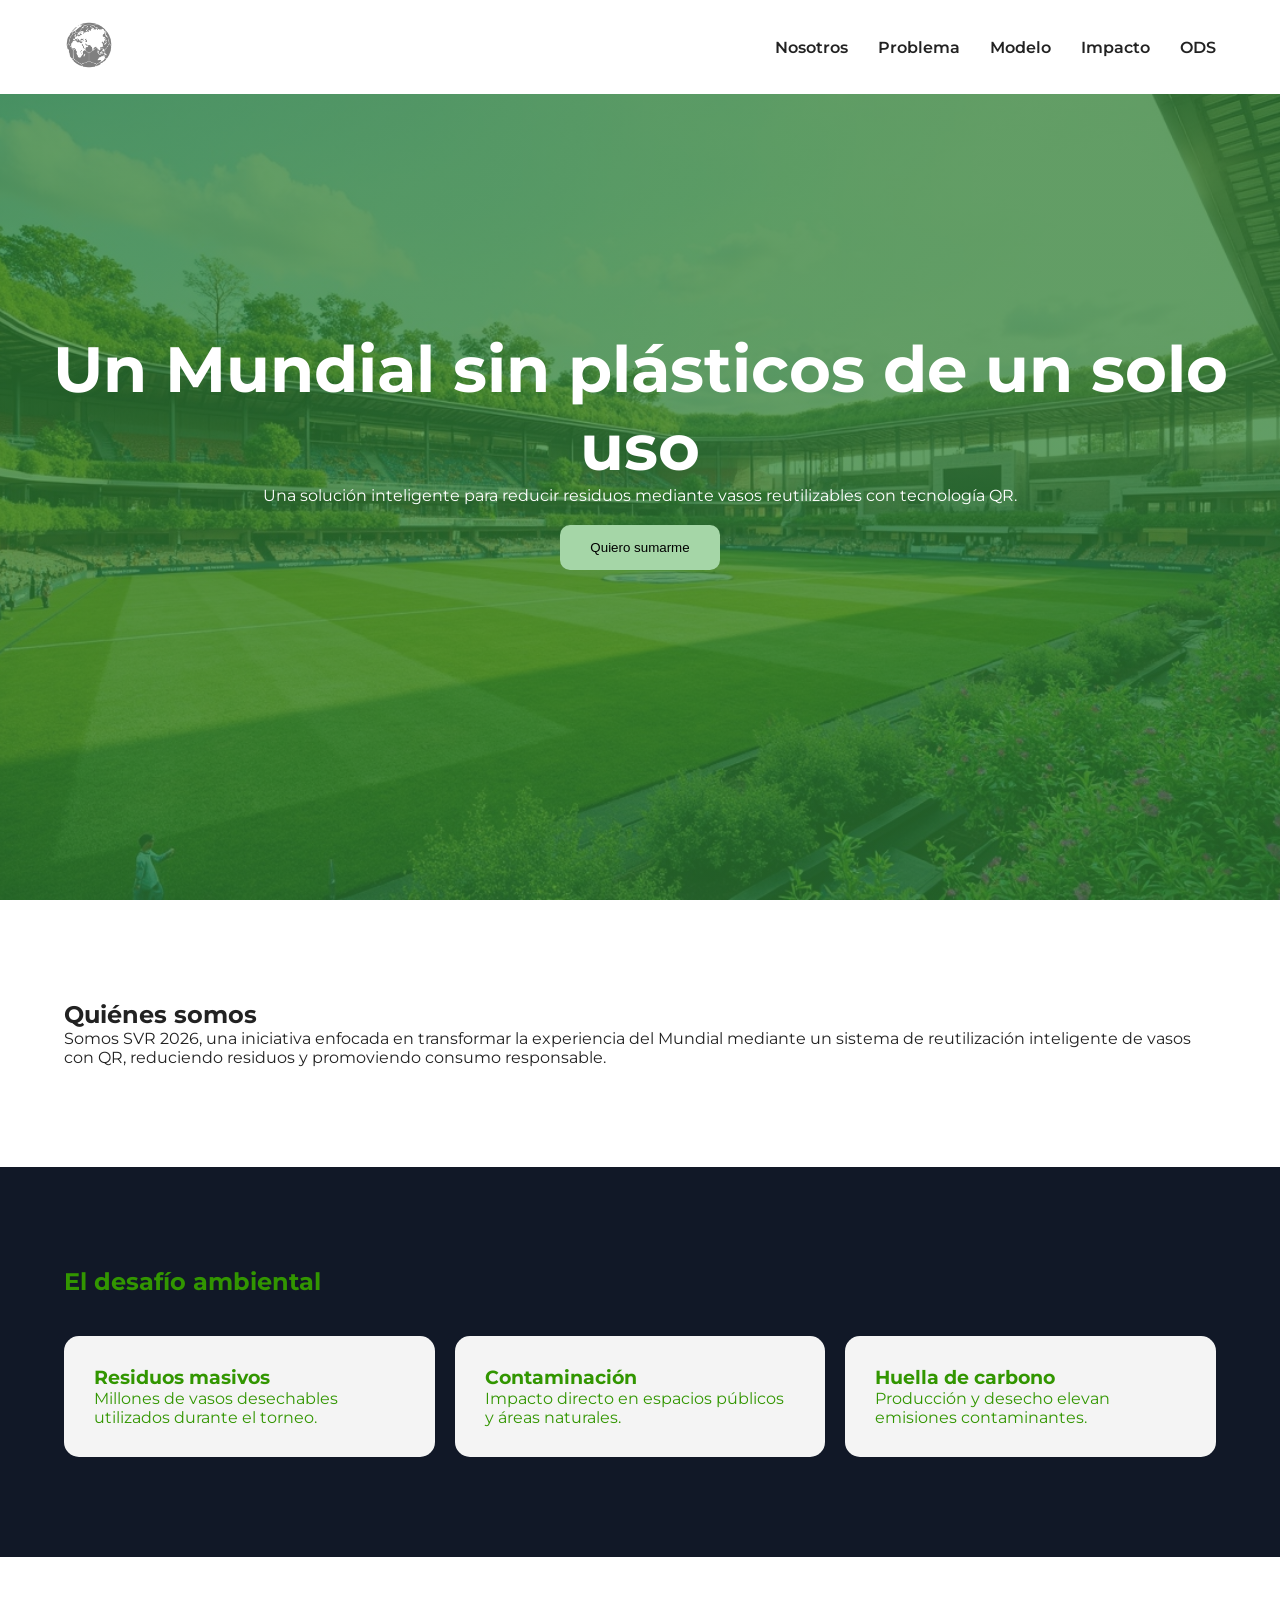
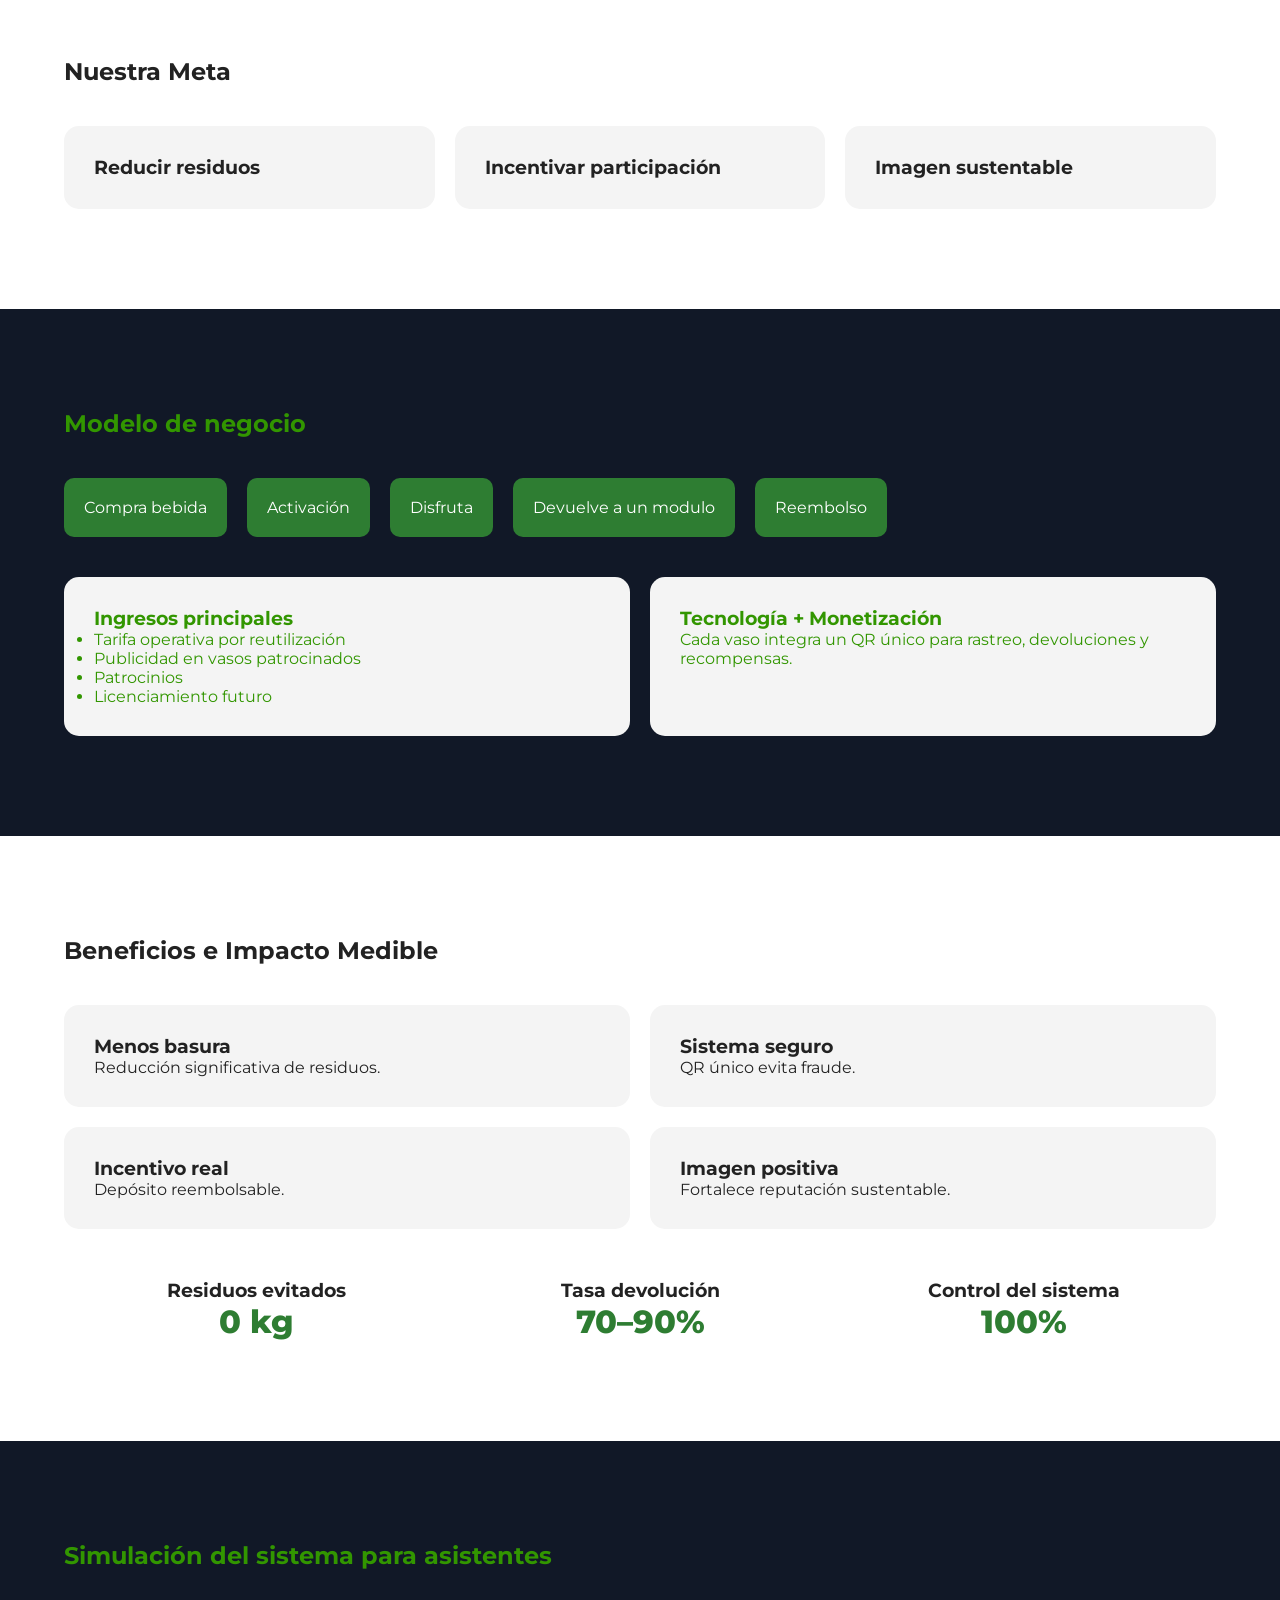
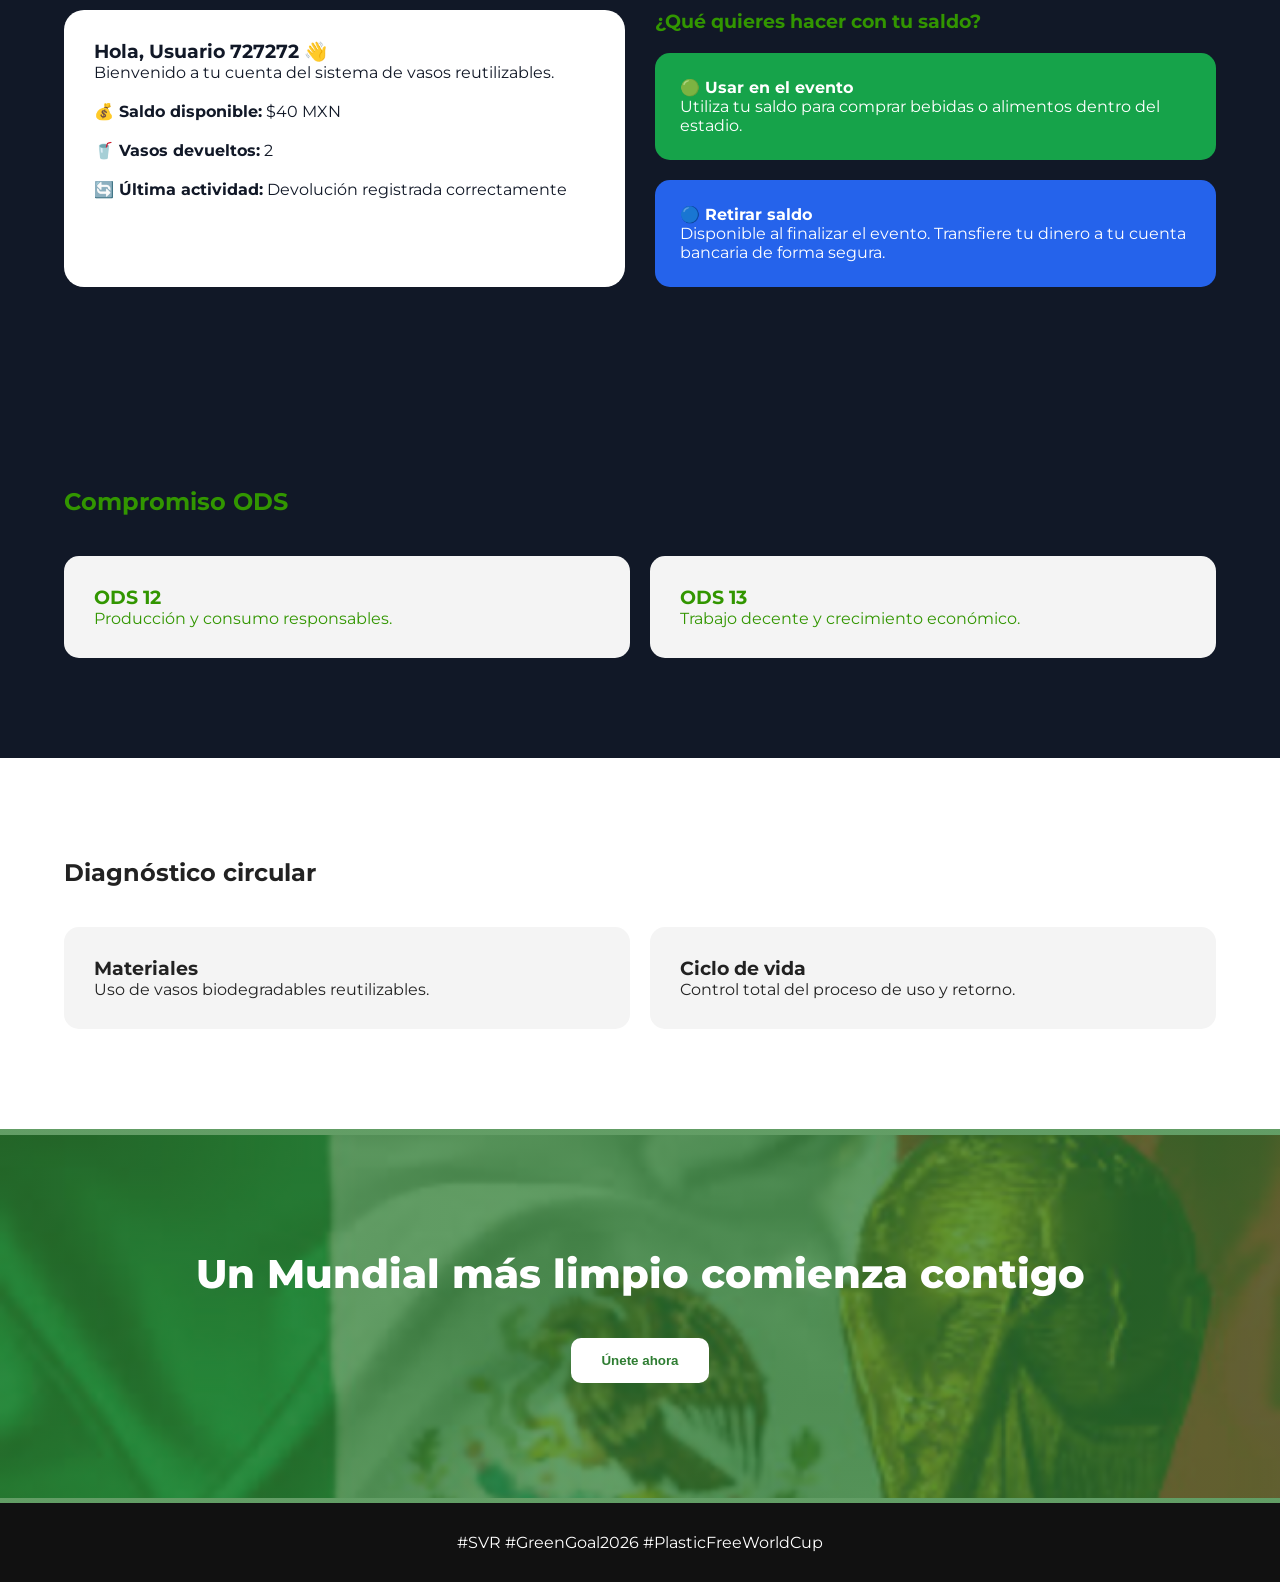
<file: index.html>
<!DOCTYPE html>
<html lang="es">
<head>
  <meta charset="UTF-8">
  <meta name="viewport" content="width=device-width, initial-scale=1.0">
  <title>SVR 2026</title>

  <link rel="stylesheet" href="style.css">
  <link href="https://fonts.googleapis.com/css2?family=Montserrat:wght@300;400;600;700;800&display=swap" rel="stylesheet">
</head>
<body>

<header class="header">
    <div class="container nav-container">
      <div class="logo">
        <img src="./assets/logo.png.webp" alt="SVL Logo" width="50" height="50">
    </div>

        <nav class="nav" id="nav">
            <a href="#about">Nosotros</a>
            <a href="#challenge">Problema</a>
            <a href="#model">Modelo</a>
            <a href="#impact">Impacto</a>
            <a href="#ods">ODS</a>
        </nav>

        <button class="hamburger" id="hamburger">
            ☰
        </button>
    </div>
</header>

<section class="hero">
    <div class="hero-content">
        <h1>Un Mundial sin plásticos de un solo uso</h1>
        <p>
            Una solución inteligente para reducir residuos
            mediante vasos reutilizables con tecnología QR.
        </p>

        <button id="joinBtn">Quiero sumarme</button>
    </div>
</section>

<section id="about" class="section reveal">
    <div class="container">
        <h2>Quiénes somos</h2>
        <p>
            Somos SVR 2026, una iniciativa enfocada en transformar
            la experiencia del Mundial mediante un sistema de reutilización
            inteligente de vasos con QR, reduciendo residuos y promoviendo
            consumo responsable.
        </p>
    </div>
</section>

<section id="challenge" class="section reveal dark">
    <div class="container">
        <h2>El desafío ambiental</h2>

        <div class="grid-3">

            <div class="card">
                <h3>Residuos masivos</h3>
                <p>Millones de vasos desechables utilizados durante el torneo.</p>
            </div>

            <div class="card">
                <h3>Contaminación</h3>
                <p>Impacto directo en espacios públicos y áreas naturales.</p>
            </div>

            <div class="card">
                <h3>Huella de carbono</h3>
                <p>Producción y desecho elevan emisiones contaminantes.</p>
            </div>

        </div>
    </div>
</section>

<section class="section reveal">
    <div class="container">
        <h2>Nuestra Meta</h2>

        <div class="grid-3">

            <div class="goal-card">
                <h3>Reducir residuos</h3>
            </div>

            <div class="goal-card">
                <h3>Incentivar participación</h3>
            </div>

            <div class="goal-card">
                <h3>Imagen sustentable</h3>
            </div>

        </div>
    </div>
</section>

<section id="model" class="section reveal dark">
    <div class="container">
        <h2>Modelo de negocio</h2>

        <div class="timeline-flow">

            <div class="flow-step">Compra bebida</div>
            <div class="flow-step">Activación</div>
            <div class="flow-step">Disfruta</div>
            <div class="flow-step">Devuelve a un modulo</div>
            <div class="flow-step">Reembolso</div>

        </div>

        <div class="business-grid">

            <div class="business-card">
                <h3>Ingresos principales</h3>
                <ul>
                    <li>Tarifa operativa por reutilización</li>
                    <li>Publicidad en vasos patrocinados</li>
                    <li>Patrocinios</li>
                    <li>Licenciamiento futuro</li>
                </ul>
            </div>

            <div class="business-card">
                <h3>Tecnología + Monetización</h3>
                <p>
                    Cada vaso integra un QR único para rastreo,
                    devoluciones y recompensas.
                </p>
            </div>

        </div>
    </div>
</section>

<section id="impact" class="section reveal">
    <div class="container">
        <h2>Beneficios e Impacto Medible</h2>

        <div class="grid-2">

            <div class="metric-card">
                <h3>Menos basura</h3>
                <p>Reducción significativa de residuos.</p>
            </div>

            <div class="metric-card">
                <h3>Sistema seguro</h3>
                <p>QR único evita fraude.</p>
            </div>

            <div class="metric-card">
                <h3>Incentivo real</h3>
                <p>Depósito reembolsable.</p>
            </div>

            <div class="metric-card">
                <h3>Imagen positiva</h3>
                <p>Fortalece reputación sustentable.</p>
            </div>

        </div>

        <div class="live-metrics">

            <div>
                <h3>Residuos evitados</h3>
                <span id="plasticCounter">0 kg</span>
            </div>

            <div>
                <h3>Tasa devolución</h3>
                <span>70–90%</span>
            </div>

            <div>
                <h3>Control del sistema</h3>
                <span>100%</span>
            </div>

        </div>
    </div>
</section>

<section id="dashboard" class="section reveal dark">
    <div class="container">

        <h2>Simulación del sistema para asistentes</h2>

        <div class="user-dashboard">

            <div class="dashboard-card">

                <h3>Hola, Usuario 727272 👋</h3>

                <p>
                    Bienvenido a tu cuenta del sistema de vasos reutilizables.
                </p>

                <div class="account-stats">
                    <div><strong>💰 Saldo disponible:</strong> $40 MXN</div>
                    <div><strong>🥤 Vasos devueltos:</strong> 2</div>
                    <div><strong>🔄 Última actividad:</strong> Devolución registrada correctamente</div>
                </div>

            </div>

            <div class="dashboard-actions">

                <h3>¿Qué quieres hacer con tu saldo?</h3>

                <div class="action-card use-balance">
                    <h4>🟢 Usar en el evento</h4>
                    <p>
                        Utiliza tu saldo para comprar bebidas o alimentos dentro del estadio.
                    </p>
                </div>

                <div class="action-card withdraw-balance">
                    <h4>🔵 Retirar saldo</h4>
                    <p>
                        Disponible al finalizar el evento.
                        Transfiere tu dinero a tu cuenta bancaria de forma segura.
                    </p>
                </div>

            </div>

        </div>

    </div>
</section>

<section id="ods" class="section reveal dark">
    <div class="container">
        <h2>Compromiso ODS</h2>

        <div class="grid-2">

            <div class="card">
                <h3>ODS 12</h3>
                <p>Producción y consumo responsables.</p>
            </div>

            <div class="card">
                <h3>ODS 13</h3>
                <p>Trabajo decente y crecimiento económico.</p>
            </div>

        </div>
    </div>
</section>

<section class="section reveal">
    <div class="container">
        <h2>Diagnóstico circular</h2>

        <div class="grid-2">
            <div class="card">
                <h3>Materiales</h3>
                <p>Uso de vasos biodegradables reutilizables.</p>
            </div>

            <div class="card">
                <h3>Ciclo de vida</h3>
                <p>Control total del proceso de uso y retorno.</p>
            </div>
        </div>
    </div>
</section>

<section class="cta reveal">
    <h2>Un Mundial más limpio comienza contigo</h2>
    <button id="joinBtn2">Únete ahora</button>
</section>

<footer>
    <p>#SVR #GreenGoal2026 #PlasticFreeWorldCup </p>
</footer>

<script src="script.js"></script>
</body>
</html>
</file>
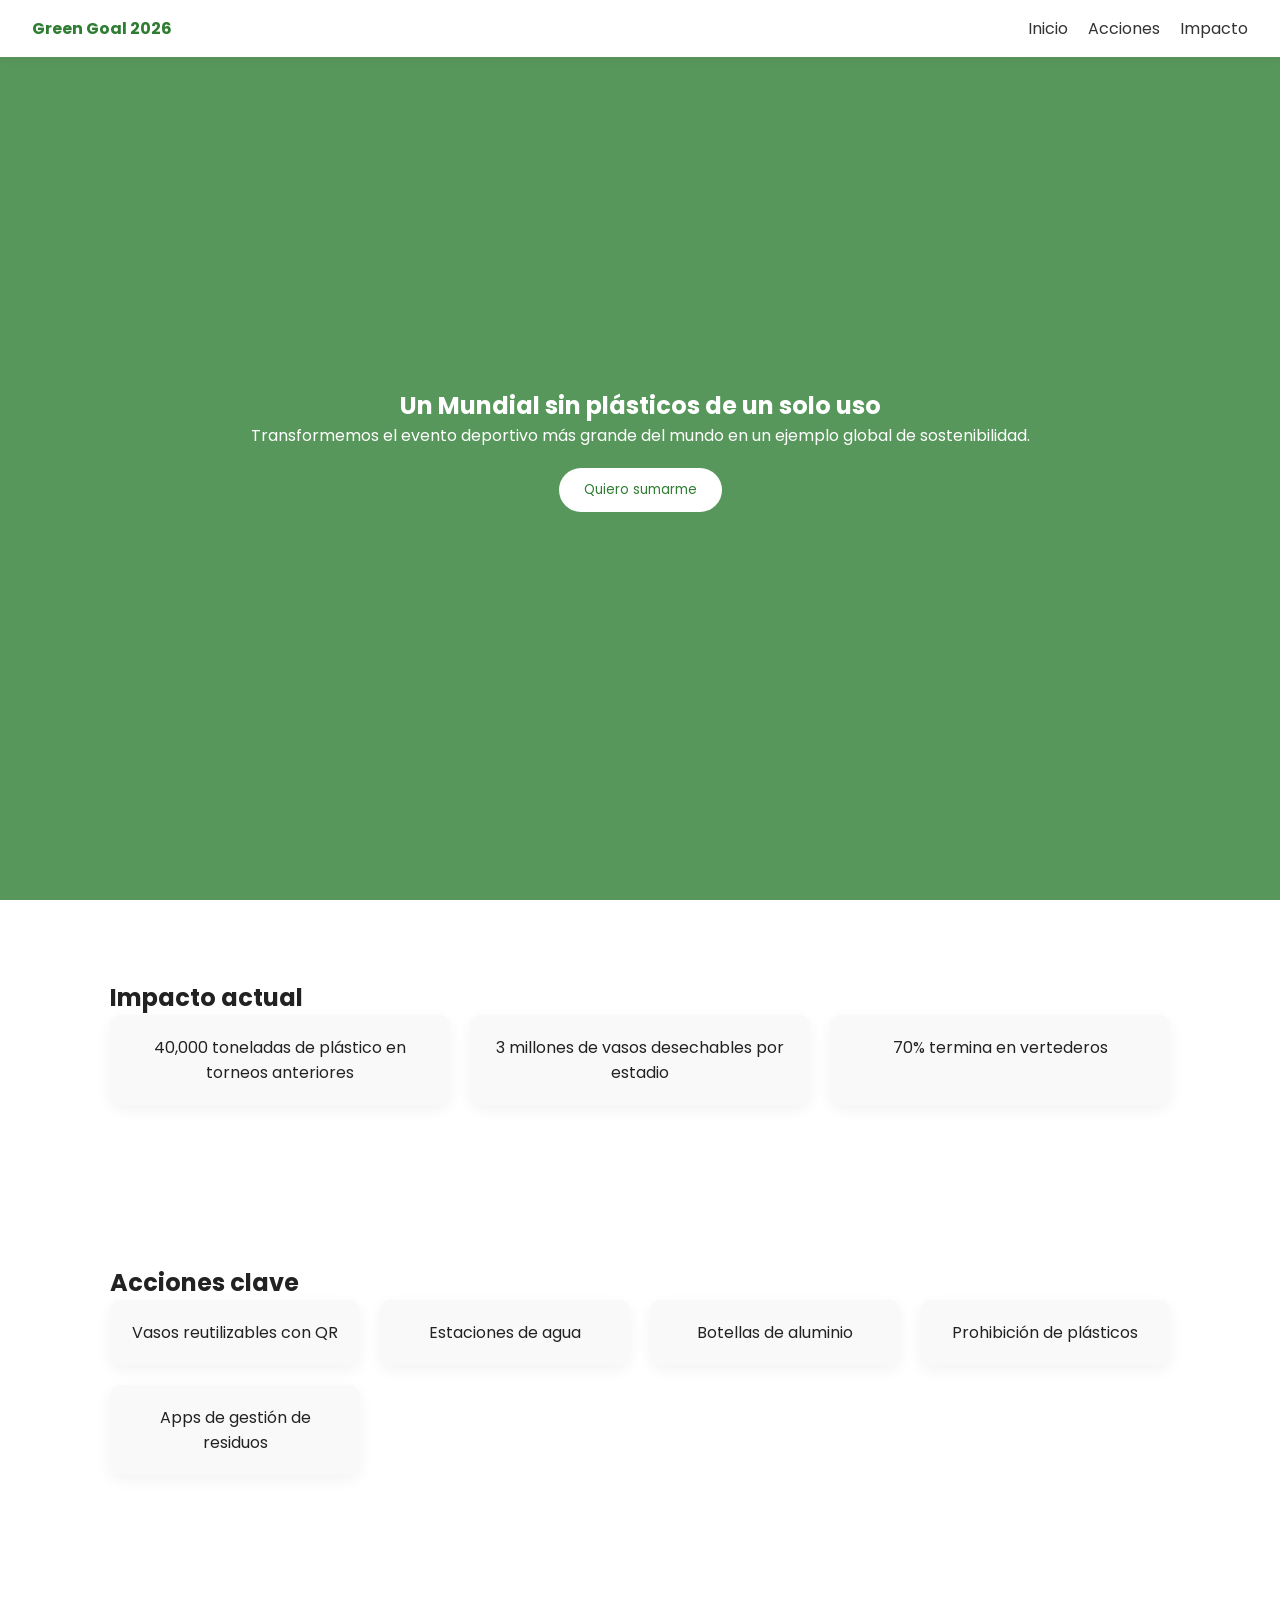
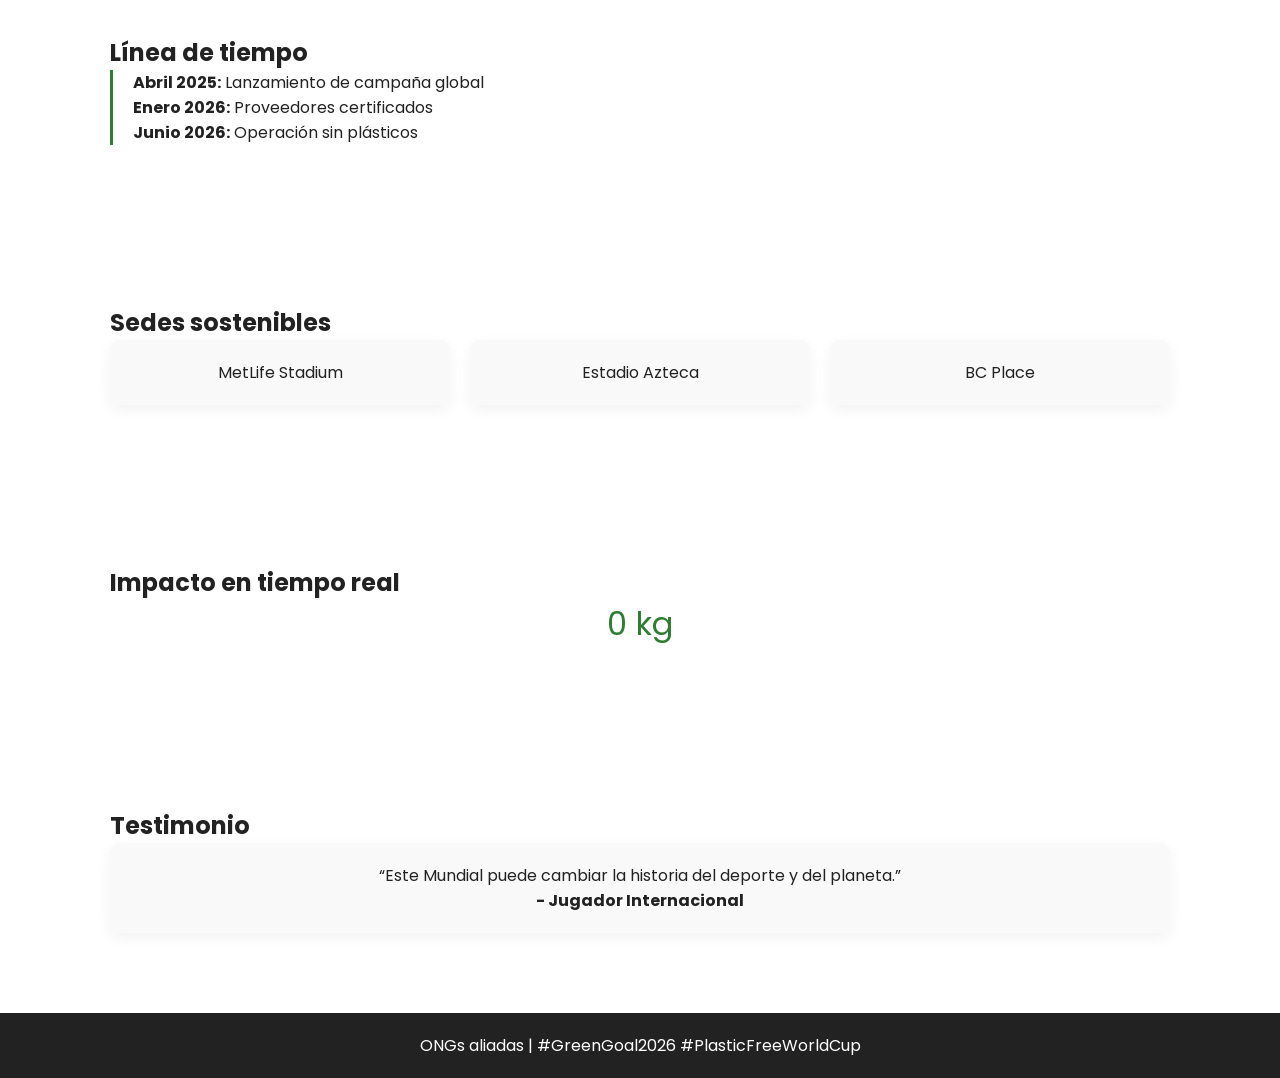
<file: main/index.html>
<!DOCTYPE html>
<html lang="es">
<head>
  <meta charset="UTF-8">
  <meta name="viewport" content="width=device-width, initial-scale=1.0">
  <title>Green Goal 2026</title>
  <link rel="stylesheet" href="style.css">
  <link href="https://fonts.googleapis.com/css2?family=Poppins:wght@300;400;600;700&display=swap" rel="stylesheet">
</head>
<body>

<header>
  <div class="logo">Green Goal 2026</div>
  <div class="menu-toggle" id="menu-toggle">☰</div>
  <nav>
    <ul id="menu">
      <li><a href="#">Inicio</a></li>
      <li><a href="#">Acciones</a></li>
      <li><a href="#">Impacto</a></li>
    </ul>
  </nav>
</header>

<section class="hero">
  <h1>Un Mundial sin plásticos de un solo uso</h1>
  <p>Transformemos el evento deportivo más grande del mundo en un ejemplo global de sostenibilidad.</p>
  <button class="btn" id="cta-btn">Quiero sumarme</button>
</section>

<section class="section reveal">
  <h2>Impacto actual</h2>
  <div class="grid stats">
    <div class="card">40,000 toneladas de plástico en torneos anteriores</div>
    <div class="card">3 millones de vasos desechables por estadio</div>
    <div class="card">70% termina en vertederos</div>
  </div>
</section>

<section class="section reveal">
  <h2>Acciones clave</h2>
  <div class="grid actions">
    <div class="card">Vasos reutilizables con QR</div>
    <div class="card">Estaciones de agua</div>
    <div class="card">Botellas de aluminio</div>
    <div class="card">Prohibición de plásticos</div>
    <div class="card">Apps de gestión de residuos</div>
  </div>
</section>

<section class="section reveal">
  <h2>Línea de tiempo</h2>
  <div class="timeline">
    <div><strong>Abril 2025:</strong> Lanzamiento de campaña global</div>
    <div><strong>Enero 2026:</strong> Proveedores certificados</div>
    <div><strong>Junio 2026:</strong> Operación sin plásticos</div>
  </div>
</section>

<section class="section reveal">
  <h2>Sedes sostenibles</h2>
  <div class="grid actions">
    <div class="card">MetLife Stadium</div>
    <div class="card">Estadio Azteca</div>
    <div class="card">BC Place</div>
  </div>
</section>

<section class="section reveal">
  <h2>Impacto en tiempo real</h2>
  <div class="counter" id="counter">0 kg</div>
</section>

<section class="section reveal">
  <h2>Testimonio</h2>
  <div class="card">
    “Este Mundial puede cambiar la historia del deporte y del planeta.”
    <br><strong>- Jugador Internacional</strong>
  </div>
</section>

<footer>
  <p>ONGs aliadas | #GreenGoal2026 #PlasticFreeWorldCup</p>
</footer>

<script src="script.js"></script>
</body>
</html>
</file>
<file: style.css>
:root{
  --primary:#2e7d32;
  --secondary:#a5d6a7;
  --dark:#111827;
  --white:#ffffff;
}

*{
  margin:0;
  padding:0;
  box-sizing:border-box;
}

body{
  font-family:'Montserrat',sans-serif;
  background:white;
  color:#222;
}

.container{
  width:90%;
  max-width:1200px;
  margin:auto;
}

.header{
  position:fixed;
  width:100%;
  top:0;
  background:white;
  z-index:999;
}

.nav-container{
  display:flex;
  justify-content:space-between;
  align-items:center;
  padding:20px 0;
}

.nav{
  display:flex;
  gap:30px;
}

.nav a{
  text-decoration:none;
  color:#222;
  font-weight:600;
}

.hamburger{
  display:none;
  border:none;
  background:none;
  font-size:2rem;
}

.hero{
  height:100vh;
  background:
  linear-gradient(rgba(46,125,50,.75),rgba(46,125,50,.75)),
  url('./assets/hero-bg.jpg') center/cover no-repeat;
  display:flex;
  justify-content:center;
  align-items:center;
  text-align:center;
  color:white;
  padding:20px;
}

.hero h1{
  font-size:4rem;
}

button{
  padding:15px 30px;
  border:none;
  background:var(--secondary);
  margin-top:20px;
  cursor:pointer;
  border-radius:10px;
}

.section{
  padding:100px 0;
}

.dark{
  background:var(--dark);
  color:rgb(50, 150, 0);
}

.grid-2,
.grid-3{
  display:grid;
  gap:20px;
  margin-top:40px;
}

.grid-2{
  grid-template-columns:repeat(2,1fr);
}

.grid-3{
  grid-template-columns:repeat(3,1fr);
}

.card,
.goal-card,
.metric-card,
.business-card{
  padding:30px;
  border-radius:15px;
  background:#f4f4f4;
}

.timeline-flow{
  display:flex;
  gap:20px;
  flex-wrap:wrap;
  margin:40px 0;
}

.flow-step{
  padding:20px;
  background:var(--primary);
  color:white;
  border-radius:10px;
}

.business-grid{
  display:grid;
  grid-template-columns:1fr 1fr;
  gap:20px;
}

.live-metrics{
  display:grid;
  grid-template-columns:repeat(3,1fr);
  margin-top:50px;
  text-align:center;
}

.live-metrics span{
  font-size:2rem;
  font-weight:800;
  color:var(--primary);
}

.cta{
  padding:120px 20px;
  text-align:center;
  position:relative;
  color:white;

  background:
  linear-gradient(
      rgba(46,125,50,.75),
      rgba(46,125,50,.75)
  ),
  url('./assets/backg.png') center/contain no-repeat;
}

.cta h2{
  font-size:2.5rem;
  font-weight:800;
  margin-bottom:20px;
}

.cta button{
  background:white;
  color:var(--primary);
  font-weight:700;
  transition:.3s;
}

.cta button:hover{
  transform:scale(1.05);
}

footer{
  background:#111;
  color:white;
  text-align:center;
  padding:30px;
}

.reveal{
  opacity:0;
  transform:translateY(40px);
  transition:1s;
}

.reveal.active{
  opacity:1;
  transform:translateY(0);
}

@media(max-width:768px){

  .nav{
      position:absolute;
      top:80px;
      right:-100%;
      flex-direction:column;
      background:white;
      width:250px;
      padding:20px;
      transition:.3s;
  }

  .nav.active{
      right:0;
  }

  .hamburger{
      display:block;
  }

  .grid-2,
  .grid-3,
  .business-grid,
  .live-metrics{
      grid-template-columns:1fr;
  }

  .hero h1{
      font-size:2.2rem;
  }
}

.user-dashboard{
  display:grid;
  grid-template-columns:1fr 1fr;
  gap:30px;
  margin-top:40px;
}

.dashboard-card{
  background:white;
  color:#111827;
  padding:30px;
  border-radius:20px;
}

.account-stats{
  margin-top:20px;
  display:flex;
  flex-direction:column;
  gap:20px;
}

.dashboard-actions{
  display:flex;
  flex-direction:column;
  gap:20px;
}

.action-card{
  padding:25px;
  border-radius:15px;
  transition:.3s;
  cursor:pointer;
}

.use-balance{
  background:#16a34a;
  color:white;
}

.withdraw-balance{
  background:#2563eb;
  color:white;
}

.action-card:hover{
  transform:translateY(-5px);
}

@media(max-width:768px){
  .user-dashboard{
      grid-template-columns:1fr;
  }
}
</file>
<file: main/style.css>
:root{
    --green-dark:#2e7d32;
    --green-light:#a5d6a7;
    --gray-dark:#222;
  }
  
  *{
    margin:0;
    padding:0;
    box-sizing:border-box;
    font-family:'Poppins',sans-serif;
  }
  
  body{
    color:var(--gray-dark);
    background:#fff;
  }
  
  header{
    position:fixed;
    width:100%;
    top:0;
    display:flex;
    justify-content:space-between;
    align-items:center;
    padding:1rem 2rem;
    background:#fff;
    box-shadow:0 2px 10px rgba(0,0,0,0.05);
    z-index:1000;
  }
  
  .logo{
    font-weight:700;
    color:var(--green-dark);
  }
  
  nav ul{
    display:flex;
    list-style:none;
  }
  
  nav ul li{
    margin-left:20px;
  }
  
  nav a{
    text-decoration:none;
    color:#333;
  }
  
  .menu-toggle{
    display:none;
    font-size:1.5rem;
    cursor:pointer;
  }
  
  .hero{
    height:100vh;
    display:flex;
    flex-direction:column;
    justify-content:center;
    align-items:center;
    text-align:center;
    background:linear-gradient(rgba(46,125,50,0.8),rgba(46,125,50,0.8)),
    url('https://images.unsplash.com/photo-1508098682722-e99c43a406b2') center/cover;
    color:white;
    padding:20px;
  }
  
  .btn{
    margin-top:20px;
    padding:12px 25px;
    border:none;
    border-radius:30px;
    cursor:pointer;
    background:white;
    color:var(--green-dark);
    transition:0.3s;
  }
  
  .btn:hover{
    background:var(--green-light);
  }
  
  .section{
    padding:80px 20px;
    max-width:1100px;
    margin:auto;
  }
  
  .grid{
    display:grid;
    gap:20px;
  }
  
  .stats{
    grid-template-columns:repeat(auto-fit,minmax(200px,1fr));
  }
  
  .actions{
    grid-template-columns:repeat(auto-fit,minmax(220px,1fr));
  }
  
  .card{
    background:#f9f9f9;
    padding:20px;
    border-radius:10px;
    text-align:center;
    box-shadow:0 5px 15px rgba(0,0,0,0.05);
  }
  
  .timeline{
    border-left:3px solid var(--green-dark);
    padding-left:20px;
  }
  
  .counter{
    text-align:center;
    font-size:2rem;
    color:var(--green-dark);
  }
  
  footer{
    background:var(--gray-dark);
    color:#fff;
    text-align:center;
    padding:20px;
  }
  
  /* Scroll reveal */
  .reveal{
    opacity:0;
    transform:translateY(20px);
    transition:1s;
  }
  
  .reveal.active{
    opacity:1;
    transform:translateY(0);
  }
  
  /* Responsive */
  @media(max-width:768px){
    nav ul{
      display:none;
      flex-direction:column;
      position:absolute;
      right:0;
      top:60px;
      background:#fff;
      width:200px;
    }
  
    nav ul.show{
      display:flex;
    }
  
    .menu-toggle{
      display:block;
    }
  }
</file>
